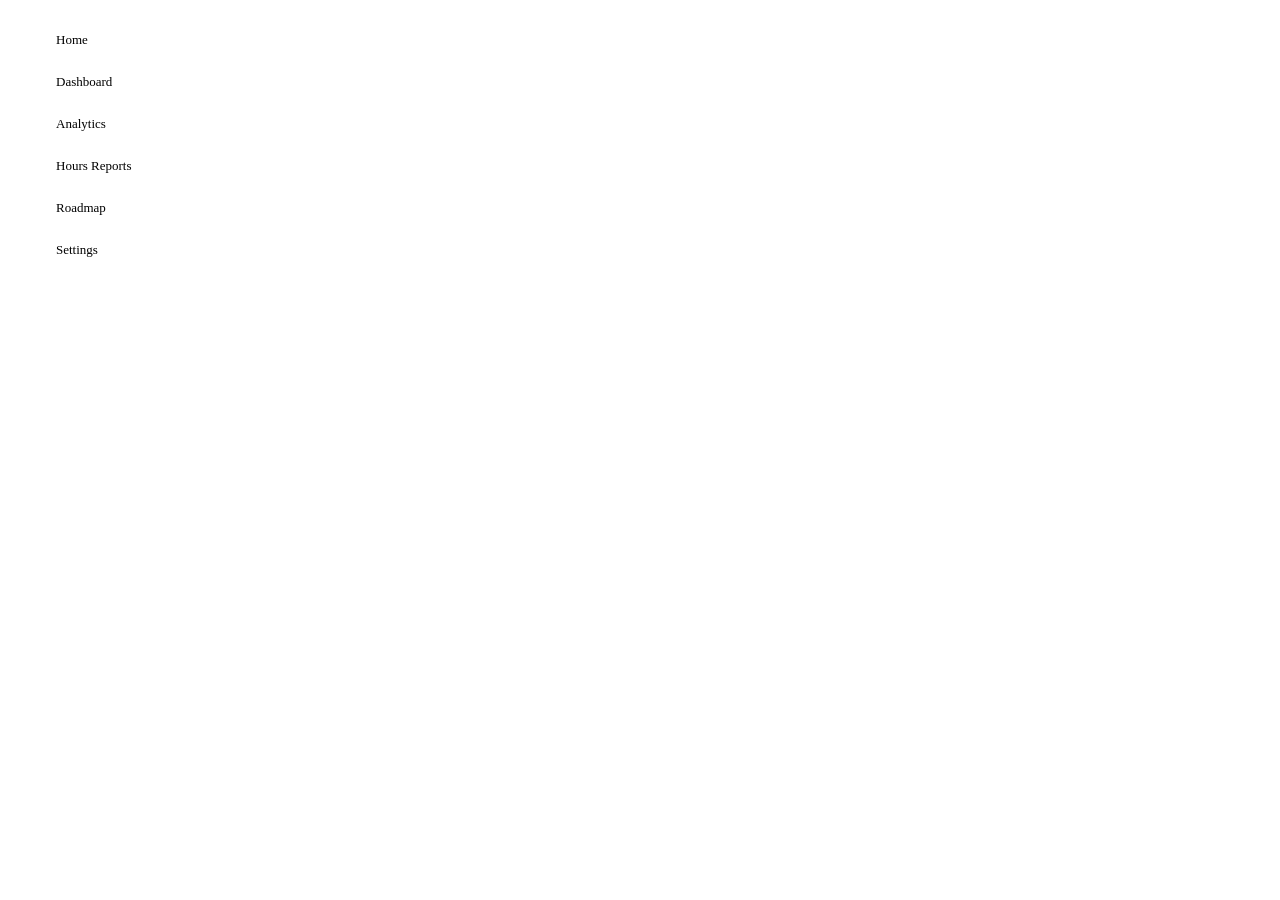
<file: components/cards/index.html>
<!DOCTYPE html>
<html lang="en">
<head>
    <meta charset="UTF-8">
    <meta name="viewport" content="width=device-width, initial-scale=1.0">
    <title>Cards View</title>
    <link rel="stylesheet" href="card.css">
    <link rel="stylesheet" href="../../layers/sidebar/sidebar.css">
</head>
<body>
    <!-- Sidebar Navigation -->
    <div id="sidebar" class="sidebar-container">
        <!-- Sidebar buttons will be generated by sidebar.js -->
    </div>

    <div class="cards">
        <!-- Card items will be injected here by loadCardGrid() -->
    </div>

    <!-- Core Scripts -->
    <script src="card.js"></script>
    <script src="../../layers/sidebar/sidebar.js"></script>
</body>
</html>
</file>
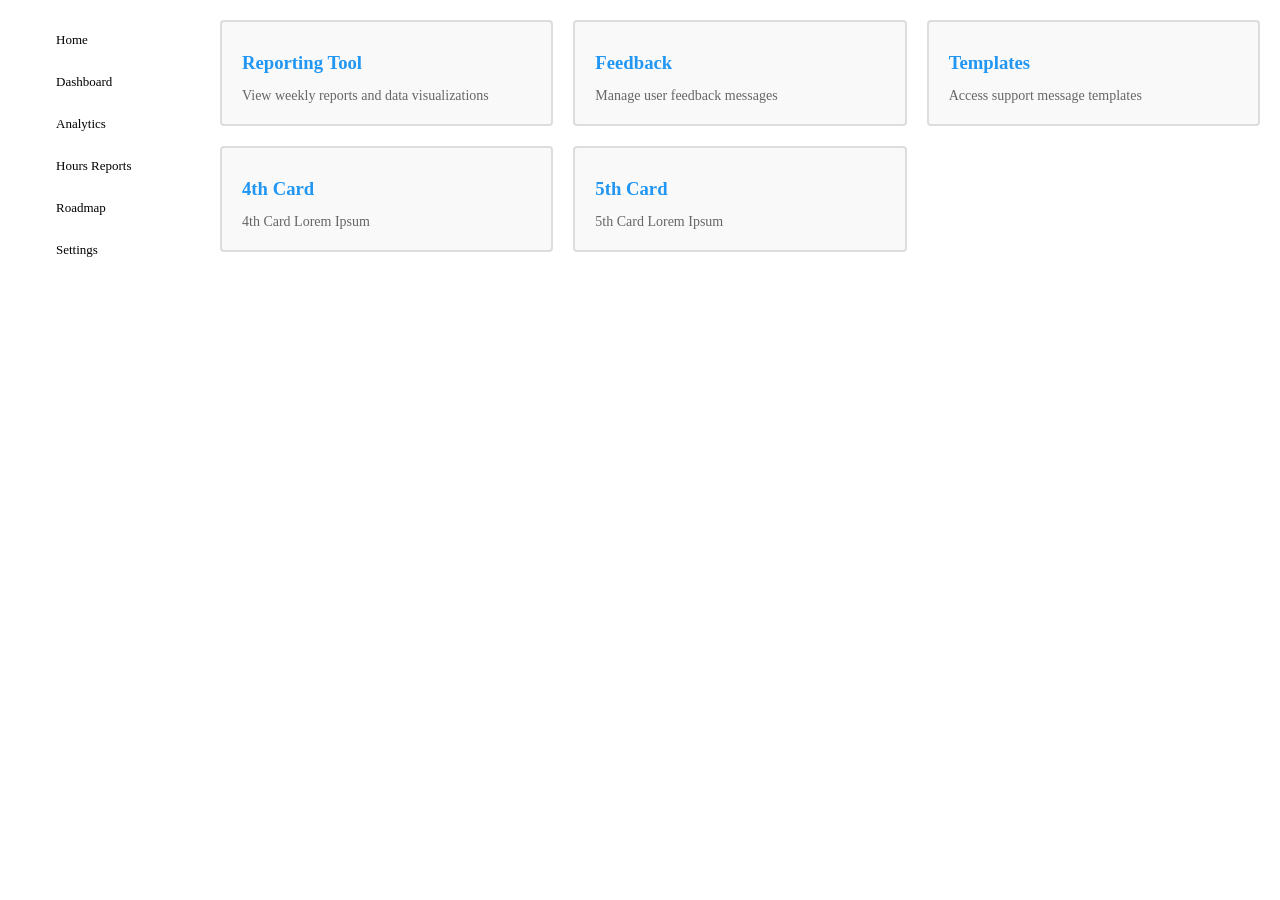
<file: card-debug.html>
<!DOCTYPE html>
<html lang="en">
<head>
    <meta charset="UTF-8">
    <meta name="viewport" content="width=device-width, initial-scale=1.0">
    <title>Cards View</title>
    <link rel="stylesheet" href="card.css">
    <link rel="stylesheet" href="../../layers/sidebar/sidebar.css">
</head>
<body>
    <!-- Sidebar Navigation -->
    <div id="sidebar" class="sidebar-container">
        <!-- Sidebar buttons will be generated by sidebar.js -->
    </div>

<div class="cards">
        <!-- Card items will be injected here by loadCardGrid() -->
    </div>

    <!-- Core Scripts -->
    <script src="card.js"></script>
    <script src="../../layers/sidebar/sidebar.js"></script>
</body>
</html>
</file>
<file: components/cards/card.css>
.cards {
    display: grid;
    margin: 10px;
    grid-template-columns: repeat(3, minmax(250px, 1fr));
    gap: 20px;
    /* Fixing Grid position considering sidebar */
    position: fixed;
    left: var(--sidebar-width);
    top: var(--header-height);
    right: 0;
}

.card {
    background-color: #f9f9f9;
    border: 2px solid #ddd;
    border-radius: 4px;
    padding: 20px;
    transition: transform 0.2s, box-shadow 0.2s;
}

.card:hover {
    transform: translateY(-5px);
    box-shadow: 0 4px 12px rgba(0,0,0,0.1);
}

.card h3 {
    color: #2196f3;
    margin-top: 10px;
    margin-bottom: 10px;
}

.card p {
    color: #666;
    font-size: 14px;
    margin-bottom: 0px;
}
</file>
<file: layers/sidebar/sidebar.css>
.sidebar-container {
    grid-column: 1;
    grid-row: 1 / 3;
    background-color: var(--surface);
    border-right: 1px solid var(--border);
    display: flex;
    flex-direction: column;
    overflow: hidden;
}

.sidebar-nav {
    flex: 1;
    display: flex;
    flex-direction: column;
    padding: 12px 0;
    gap: 2px;
    overflow: hidden;
}

.nav-item {
    display: flex;
    align-items: center;
    height: 40px;
    margin: 0 8px;
    color: var(--text-muted);
    border-radius: 6px;
    cursor: pointer;
    transition: background 0.15s, color 0.15s;
    user-select: none;
    overflow: hidden;
}

.nav-item:hover { background-color: rgba(255,255,255,0.05); color: var(--text-primary); }
.nav-item.active { color: var(--accent); }
.nav-item--disabled { opacity: 0.35; cursor: default; }
.nav-item--disabled:hover { background-color: transparent; color: var(--text-muted); }

/* Icon column — fixed width matching the collapsed sidebar minus margins.
   Always text-centered, so the icon sits in the same spot at any sidebar width. */
.nav-item i {
    width: 40px;
    flex-shrink: 0;
    font-size: 20px;
    text-align: center;
    pointer-events: none;
}

/* Label column — slides in/out independently */
.nav-label {
    font-size: 13px;
    white-space: nowrap;
    overflow: hidden;
    max-width: 120px;
    padding-right: 12px;
    opacity: 1;
    transition: max-width 0.25s ease, opacity 0.2s ease;
    pointer-events: none;
}

.window-wrapper.sidebar-collapsed .nav-label {
    max-width: 0;
    opacity: 0;
}

/* Toggle button */
.sidebar-toggle {
    margin: 8px;
    padding: 8px;
    background: transparent;
    border: 1px solid var(--border);
    border-radius: 6px;
    color: var(--text-muted);
    cursor: pointer;
    display: flex;
    align-items: center;
    justify-content: center;
    flex-shrink: 0;
    transition: color 0.15s, border-color 0.15s;
}

.sidebar-toggle:hover { color: var(--text-primary); border-color: var(--text-muted); }
.sidebar-toggle i { font-size: 16px; pointer-events: none; transition: transform 0.25s ease; }

.window-wrapper.sidebar-collapsed .sidebar-toggle i {
    transform: rotate(180deg);
}

/* ── Mobile hamburger button (injected into header) ── */
.mobile-hamburger {
    display: none;
    position: fixed;
    right: 12px;
    top: 7px;
    background: transparent;
    border: 1px solid var(--border);
    border-radius: 6px;
    color: var(--text-muted);
    width: 36px;
    height: 36px;
    align-items: center;
    justify-content: center;
    cursor: pointer;
    z-index: 200;
    transition: color 0.15s, border-color 0.15s;
}

.mobile-hamburger:hover { color: var(--text-primary); border-color: var(--text-muted); }
.mobile-hamburger i { font-size: 18px; pointer-events: none; }

/* ── Mobile backdrop ── */
.mobile-backdrop {
    display: none;
    position: fixed;
    inset: 0;
    background: rgba(0, 0, 0, 0.55);
    z-index: 999;
}

.mobile-backdrop.open { display: block; }

/* ── Mobile nav drawer ── */
.mobile-drawer {
    display: none;
    position: fixed;
    top: 0;
    left: 0;
    width: 220px;
    height: 100vh;
    background: var(--surface);
    border-right: 1px solid var(--border);
    flex-direction: column;
    padding: 12px 0;
    gap: 2px;
    z-index: 1000;
    transform: translateX(-100%);
    transition: transform 0.25s ease;
    overflow-y: auto;
}

.mobile-drawer.open { transform: translateX(0); }

@media (hover: none) and (pointer: coarse) {
    .mobile-hamburger { display: flex; }
    .mobile-drawer { display: flex; }
}
</file>
<file: card.css>
.cards {
    display: grid;
    margin: 20px;
    grid-template-columns: repeat(3, minmax(250px, 1fr));
    gap: 20px;
    /* Fixing Grid position considering sidebar */
    position: fixed;
    left: 200px;
    top: 0;
    Right: 0;
}

.card {
    background-color: #f9f9f9;
    border: 2px solid #ddd;
    border-radius: 4px;
    padding: 20px;
    transition: transform 0.2s, box-shadow 0.2s;
}

.card:hover {
    transform: translateY(-5px);
    box-shadow: 0 4px 12px rgba(0,0,0,0.1);
}

.card h3 {
    color: #2196f3;
    margin-top: 10px;
    margin-bottom: 10px;
}

.card p {
    color: #666;
    font-size: 14px;
    margin-bottom: 0px;
}
</file>
